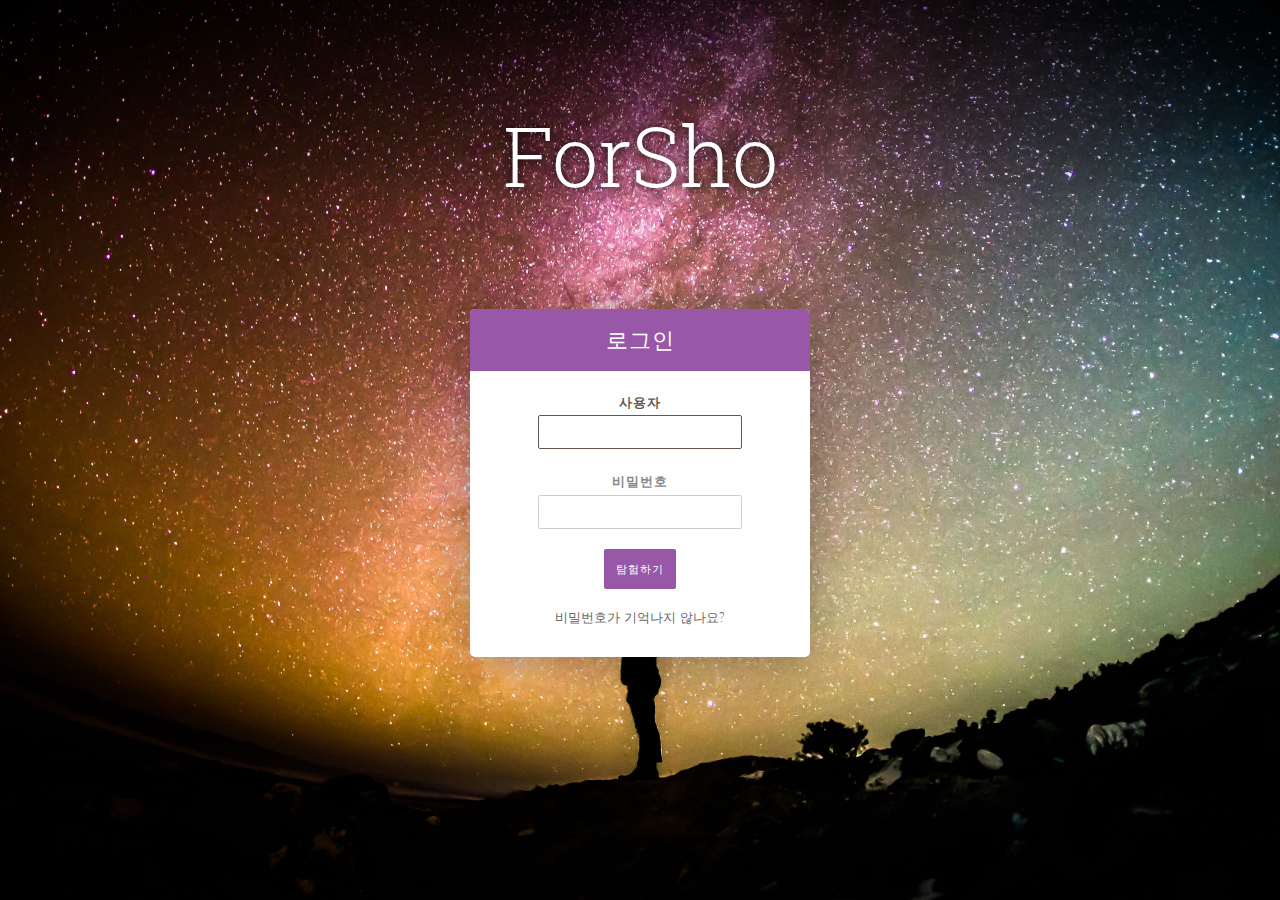
<file: index.html>
﻿<!DOCTYPE html>
<html lang="utf-8">

<head>
	<meta charset="utf-8">
	<title>ForSho</title>

	<!-- Google Fonts -->
	<link href='https://fonts.googleapis.com/css?family=Roboto+Slab:400,100,300,700|Lato:400,100,300,700,900' rel='stylesheet' type='text/css'>

	<link rel="stylesheet" href="./css/animate.css">
	<link rel="stylesheet" href="./css/style_login.css">

	<script src="https://ajax.googleapis.com/ajax/libs/jquery/2.1.4/jquery.min.js"></script>
</head>

<body>
	<div class="container">
		<div class="top">
			<h1 id="title" class="hidden"><span id="logo">ForSho</span></h1>
		</div>
		<div class="login-box animated fadeInUp">
			<div class="box-header">
				<h2>로그인</h2>
			</div>
			<label for="username">사용자</label>
			<br/>
			<input type="text" id="username">
			<br/>
			<label for="password">비밀번호</label>
			<br/>
			<input type="password" id="password">
			<br/>
			<button type="submit" onclick = "location.href='main.html'">탐험하기</button>
			<br/>
			<a href="./find.html"><p class="small">비밀번호가 기억나지 않나요?</p> </a>
		</div>
	</div>
</body>

<script>
	$(document).ready(function () {
    	$('#logo').addClass('animated fadeInDown');
    	$("input:text:visible:first").focus();
	});
	$('#username').focus(function() {
		$('label[for="username"]').addClass('selected');
	});
	$('#username').blur(function() {
		$('label[for="username"]').removeClass('selected');
	});
	$('#password').focus(function() {
		$('label[for="password"]').addClass('selected');
	});
	$('#password').blur(function() {
		$('label[for="password"]').removeClass('selected');
	});
</script>

</html>
</file>
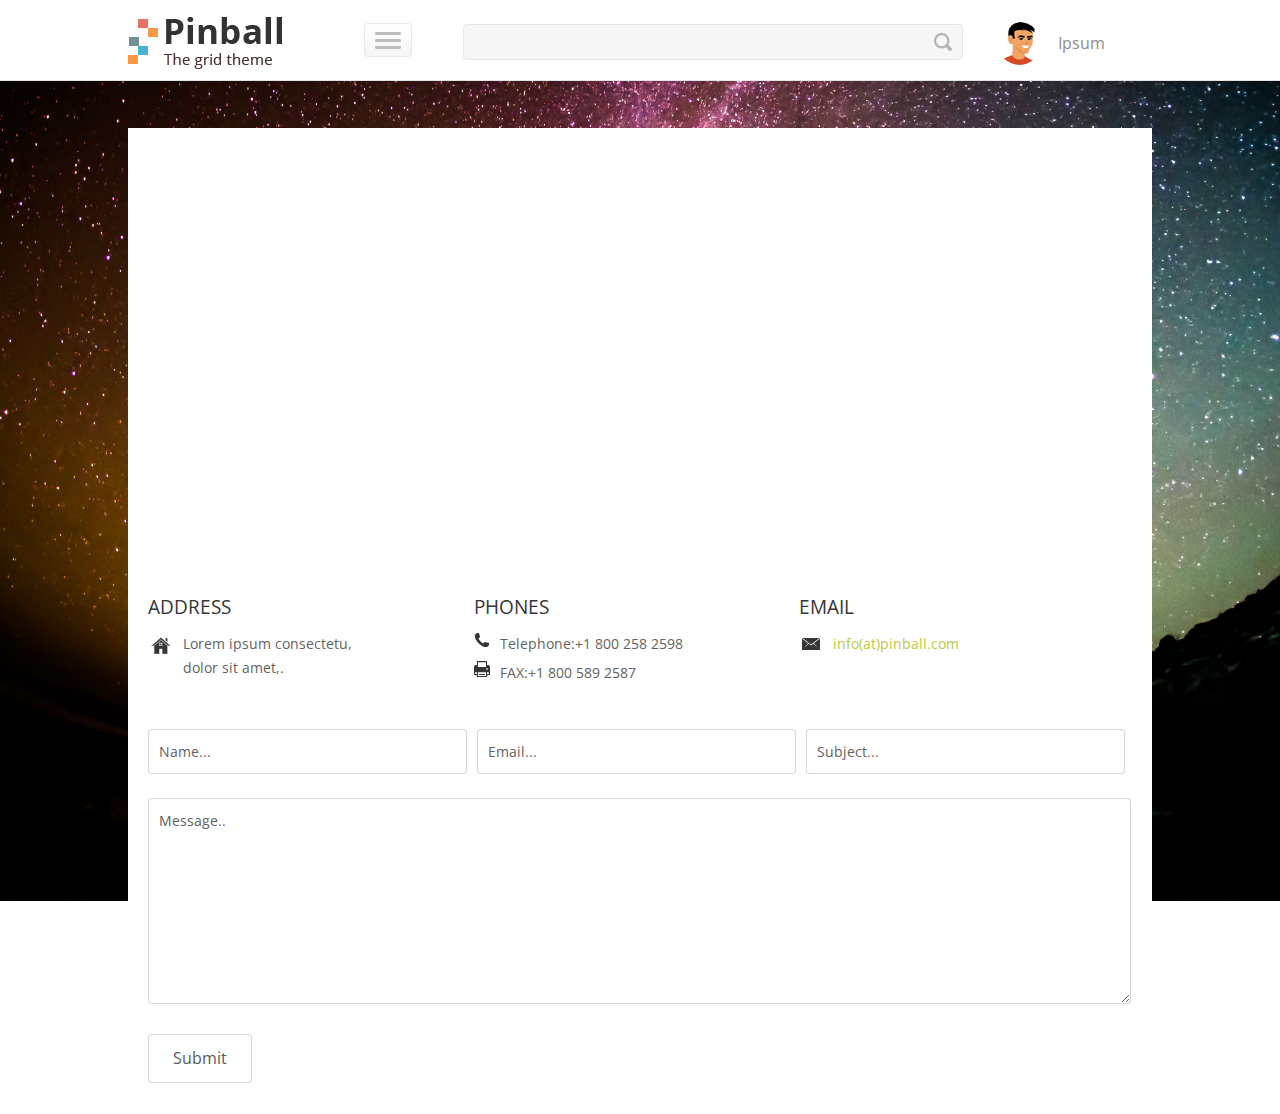
<file: contact.html>
<!--
Author: W3layouts
Author URL: http://w3layouts.com
License: Creative Commons Attribution 3.0 Unported
License URL: http://creativecommons.org/licenses/by/3.0/
-->
<!DOCTYPE HTML>
<html>

<head>
	<title>Pinball Website Template | Contact :: w3layouts</title>
	<link href="css/style.css" rel='stylesheet' type='text/css' />
	<meta name="viewport" content="width=device-width, initial-scale=1">
	<link rel="shortcut icon" type="image/x-icon" href="images/fav-icon.png" />
	<script type="application/x-javascript"> addEventListener("load", function() { setTimeout(hideURLbar, 0); }, false); function hideURLbar(){ window.scrollTo(0,1); } </script>
	</script>
	<!--webfonts-->
	<link href='http://fonts.googleapis.com/css?family=Open+Sans:400,300,600,700,800' rel='stylesheet' type='text/css'>
	<!--//webfonts-->
	<!--start-click-drop-down-menu-->
	<script src="js/jquery.min.js"></script>
	<!--start-dropdown-->
	<script type="text/javascript">
		var $ = jQuery.noConflict();
		$(function () {
			$('#activator').click(function () {
				$('#box').animate({ 'top': '0px' }, 500);
			});
			$('#boxclose').click(function () {
				$('#box').animate({ 'top': '-700px' }, 500);
			});
		});
		$(document).ready(function () {
			//Hide (Collapse) the toggle containers on load
			$(".toggle_container").hide();
			//Switch the "Open" and "Close" state per click then slide up/down (depending on open/close state)
			$(".trigger").click(function () {
				$(this).toggleClass("active").next().slideToggle("slow");
				return false; //Prevent the browser jump to the link anchor
			});

		});
	</script>
	<!--//End-dropdown-->
</head>

<body>
	<!--start-wrap-->
	<!--start-header-->
	<div class="header">
		<div class="wrap">
			<div class="logo">
				<a href="index.html">
					<img src="images/logo.png" title="pinbal" />
				</a>
			</div>
			<div class="nav-icon">
				<a href="#" class="right_bt" id="activator">
					<span> </span>
				</a>
			</div>
			<div class="box" id="box">
				<div class="box_content">
					<div class="box_content_center">
						<div class="form_content">
							<div class="menu_box_list">
								<ul>
									<li>
										<a href="#">
											<span>home</span>
										</a>
									</li>
									<li>
										<a href="#">
											<span>About</span>
										</a>
									</li>
									<li>
										<a href="#">
											<span>Works</span>
										</a>
									</li>
									<li>
										<a href="#">
											<span>Clients</span>
										</a>
									</li>
									<li>
										<a href="#">
											<span>Blog</span>
										</a>
									</li>
									<li>
										<a href="contact.html">
											<span>Contact</span>
										</a>
									</li>
									<div class="clear"> </div>
								</ul>
							</div>
							<a class="boxclose" id="boxclose">
								<span> </span>
							</a>
						</div>
					</div>
				</div>
			</div>
			<div class="top-searchbar">
				<form>
					<input type="text" />
					<input type="submit" value="" />
				</form>
			</div>
			<div class="userinfo">
				<div class="user">
					<ul>
						<li>
							<a href="#">
								<img src="images/user-pic.png" title="user-name" />
								<span>Ipsum</span>
							</a>
						</li>
					</ul>
				</div>
			</div>
			<div class="clear"> </div>
		</div>
	</div>
	<!---//End-header-->
	<!---start-content-->
	<div class="content">
		<div class="wrap">
			<div class="contact-info">
				<div class="map">
					<iframe width="100%" height="400" frameborder="0" scrolling="no" marginheight="0" marginwidth="0" src="https://maps.google.co.in/maps?f=q&amp;source=s_q&amp;hl=en&amp;geocode=&amp;q=Lighthouse+Point,+FL,+United+States&amp;aq=4&amp;oq=light&amp;sll=26.275636,-80.087265&amp;sspn=0.04941,0.104628&amp;ie=UTF8&amp;hq=&amp;hnear=Lighthouse+Point,+Broward,+Florida,+United+States&amp;t=m&amp;z=14&amp;ll=26.275636,-80.087265&amp;output=embed"></iframe>
					<br>
					<small>
						<a href="https://maps.google.co.in/maps?f=q&amp;source=embed&amp;hl=en&amp;geocode=&amp;q=Lighthouse+Point,+FL,+United+States&amp;aq=4&amp;oq=light&amp;sll=26.275636,-80.087265&amp;sspn=0.04941,0.104628&amp;ie=UTF8&amp;hq=&amp;hnear=Lighthouse+Point,+Broward,+Florida,+United+States&amp;t=m&amp;z=14&amp;ll=26.275636,-80.087265"
						 style="color:#666;text-align:left;font-size:12px"></a>
					</small>
				</div>
				<div class="contact-grids">
					<div class="col_1_of_bottom span_1_of_first1">
						<h5>Address</h5>
						<ul class="list3">
							<li>
								<img src="images/home.png" alt="">
								<div class="extra-wrap">
									<p>Lorem ipsum consectetu,
										<br>dolor sit amet,.</p>
								</div>
							</li>
						</ul>
					</div>
					<div class="col_1_of_bottom span_1_of_first1">
						<h5>Phones</h5>
						<ul class="list3">
							<li>
								<img src="images/phone.png" alt="">
								<div class="extra-wrap">
									<p>
										<span>Telephone:</span>+1 800 258 2598</p>
								</div>
								<img src="images/fax.png" alt="">
								<div class="extra-wrap">
									<p>
										<span>FAX:</span>+1 800 589 2587</p>
								</div>
							</li>
						</ul>
					</div>
					<div class="col_1_of_bottom span_1_of_first1">
						<h5>Email</h5>
						<ul class="list3">
							<li>
								<img src="images/email.png" alt="">
								<div class="extra-wrap">
									<p>
										<span class="mail">
											<a href="mailto:yoursite.com">info(at)pinball.com</a>
										</span>
									</p>
								</div>
							</li>
						</ul>
					</div>
					<div class="clear"></div>
				</div>
				<form method="post" action="contact-post.html">
					<div class="contact-form">
						<div class="contact-to">
							<input type="text" class="text" value="Name..." onfocus="this.value = '';" onblur="if (this.value == '') {this.value = 'Name...';}">
							<input type="text" class="text" value="Email..." onfocus="this.value = '';" onblur="if (this.value == '') {this.value = 'Email...';}">
							<input type="text" class="text" value="Subject..." onfocus="this.value = '';" onblur="if (this.value == '') {this.value = 'Subject...';}">
						</div>
						<div class="text2">
							<textarea value="Message:" onfocus="this.value = '';" onblur="if (this.value == '') {this.value = 'Message';}">Message..</textarea>
						</div>
						<span>
							<input type="submit" class="" value="Submit">
						</span>
						<div class="clear"></div>
					</div>
				</form>
			</div>
		</div>
	</div>
	<!---//End-wrap-->
</body>

</html>
</file>
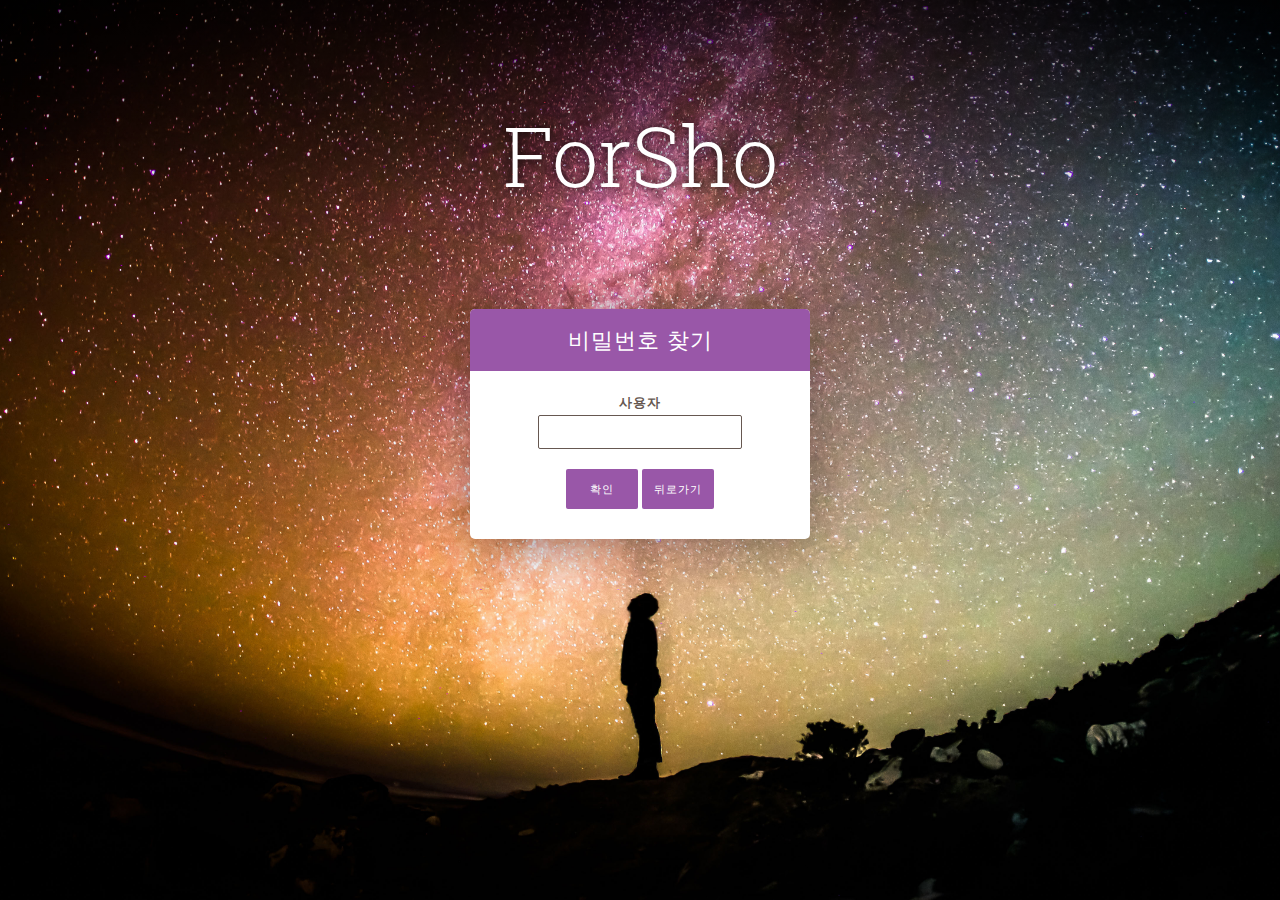
<file: find.html>
<!DOCTYPE html>
<html lang="utf-8">

<head>
	<meta charset="utf-8">
	<title>ForSho</title>

	<!-- Google Fonts -->
	<link href='https://fonts.googleapis.com/css?family=Roboto+Slab:400,100,300,700|Lato:400,100,300,700,900' rel='stylesheet' type='text/css'>

	<link rel="stylesheet" href="css/animate.css">
	<!-- Custom Stylesheet -->
	<link rel="stylesheet" href="css/style_login.css">

	<script src="https://ajax.googleapis.com/ajax/libs/jquery/2.1.4/jquery.min.js"></script>
</head>

<body>
	<div class="container">
		<div class="top">
			<h1 id="title" class="hidden"><span id="logo">ForSho</span></h1>
		</div>
		<div class="login-box animated fadeInUp">
			<div class="box-header">
				<h2>비밀번호 찾기</h2>
			</div>
			<label for="username">사용자</label>
			<br/>
			<input type="text" id="username">
			<br/>
            <button type="submit" onclick = "location.href='#'">확인</button>
            <button type="submit" onclick = "location.href='./index.html'">뒤로가기</button>
			<br/>
		</div>
	</div>
</body>

<script>
	$(document).ready(function () {
    	$('#logo').addClass('animated fadeInDown');
    	$("input:text:visible:first").focus();
	});
	$('#username').focus(function() {
		$('label[for="username"]').addClass('selected');
	});
	$('#username').blur(function() {
		$('label[for="username"]').removeClass('selected');
	});
</script>

</html>
</file>
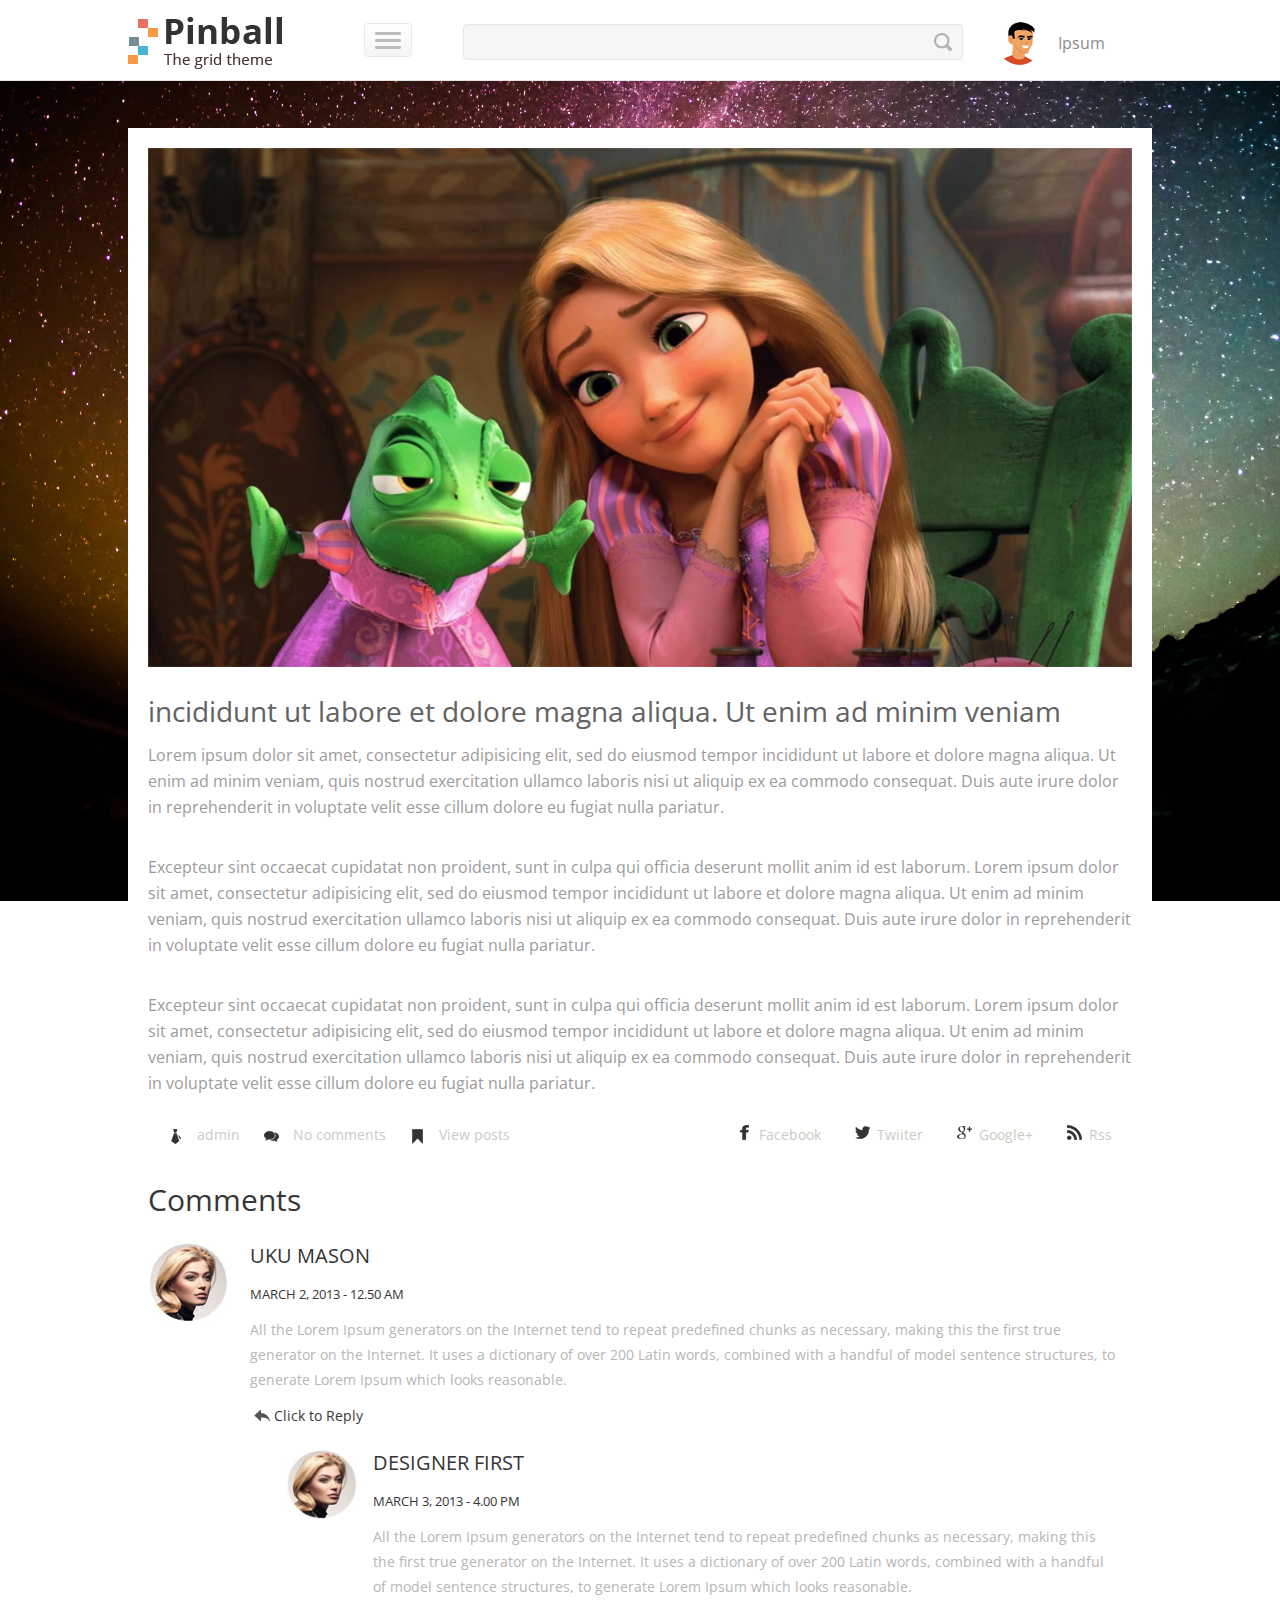
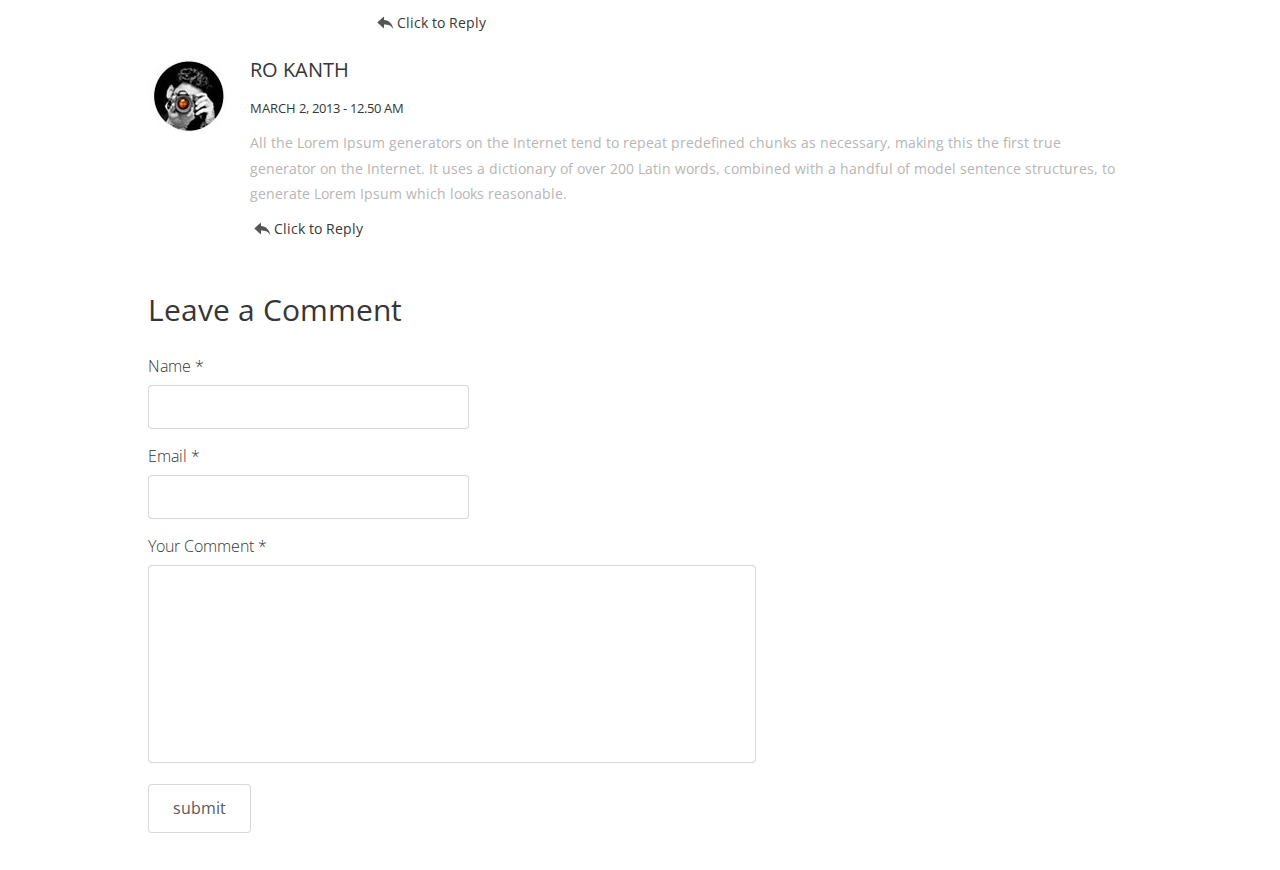
<file: single-page.html>
<!--
Author: W3layouts
Author URL: http://w3layouts.com
License: Creative Commons Attribution 3.0 Unported
License URL: http://creativecommons.org/licenses/by/3.0/
-->
<!DOCTYPE HTML>
<html>

<head>
	<title>Pinball Website Template | single-page :: w3layouts</title>
	<link href="css/style.css" rel='stylesheet' type='text/css' />
	<meta name="viewport" content="width=device-width, initial-scale=1">
	<link rel="shortcut icon" type="image/x-icon" href="images/fav-icon.png" />
	<script type="application/x-javascript"> addEventListener("load", function() { setTimeout(hideURLbar, 0); }, false); function hideURLbar(){ window.scrollTo(0,1); } </script>
	</script>
	<!--webfonts-->
	<link href='http://fonts.googleapis.com/css?family=Open+Sans:400,300,600,700,800' rel='stylesheet' type='text/css'>
	<!--//webfonts-->
	<!---start-click-drop-down-menu-->
	<script src="js/jquery.min.js"></script>
	<!--start-dropdown-->
	<script type="text/javascript">
		var $ = jQuery.noConflict();
		$(function () {
			$('#activator').click(function () {
				$('#box').animate({ 'top': '0px' }, 500);
			});
			$('#boxclose').click(function () {
				$('#box').animate({ 'top': '-700px' }, 500);
			});
		});
		$(document).ready(function () {
			//Hide (Collapse) the toggle containers on load
			$(".toggle_container").hide();
			//Switch the "Open" and "Close" state per click then slide up/down (depending on open/close state)
			$(".trigger").click(function () {
				$(this).toggleClass("active").next().slideToggle("slow");
				return false; //Prevent the browser jump to the link anchor
			});

		});
	</script>
	<!--//End-dropdown-->
</head>

<body>
	<!--start-wrap-->
	<!--start-header-->
	<div class="header">
		<div class="wrap">
			<div class="logo">
				<a href="index.html">
					<img src="images/logo.png" title="pinbal" />
				</a>
			</div>
			<div class="nav-icon">
				<a href="#" class="right_bt" id="activator">
					<span> </span>
				</a>
			</div>
			<div class="box" id="box">
				<div class="box_content">
					<div class="box_content_center">
						<div class="form_content">
							<div class="menu_box_list">
								<ul>
									<li>
										<a href="#">
											<span>home</span>
										</a>
									</li>
									<li>
										<a href="#">
											<span>About</span>
										</a>
									</li>
									<li>
										<a href="#">
											<span>Works</span>
										</a>
									</li>
									<li>
										<a href="#">
											<span>Clients</span>
										</a>
									</li>
									<li>
										<a href="#">
											<span>Blog</span>
										</a>
									</li>
									<li>
										<a href="contact.html">
											<span>Contact</span>
										</a>
									</li>
									<div class="clear"> </div>
								</ul>
							</div>
							<a class="boxclose" id="boxclose">
								<span> </span>
							</a>
						</div>
					</div>
				</div>
			</div>
			<div class="top-searchbar">
				<form>
					<input type="text" />
					<input type="submit" value="" />
				</form>
			</div>
			<div class="userinfo">
				<div class="user">
					<ul>
						<li>
							<a href="#">
								<img src="images/user-pic.png" title="user-name" />
								<span>Ipsum</span>
							</a>
						</li>
					</ul>
				</div>
			</div>
			<div class="clear"> </div>
		</div>
	</div>
	<!--//End-header-->
	<!--start-content-->
	<div class="content">
		<div class="wrap">
			<div class="single-page">
				<div class="single-page-artical">
					<div class="artical-content">
						<img src="images/single-post-pic.jpg" title="banner1">
						<h3>
							<a href="#">incididunt ut labore et dolore magna aliqua. Ut enim ad minim veniam</a>
						</h3>
						<p>Lorem ipsum dolor sit amet, consectetur adipisicing elit, sed do eiusmod tempor incididunt ut labore et dolore magna
							aliqua. Ut enim ad minim veniam, quis nostrud exercitation ullamco laboris nisi ut aliquip ex ea commodo consequat.
							Duis aute irure dolor in reprehenderit in voluptate velit esse cillum dolore eu fugiat nulla pariatur.</p>
						<p class="para1">Excepteur sint occaecat cupidatat non proident, sunt in culpa qui officia deserunt mollit anim id est laborum. Lorem
							ipsum dolor sit amet, consectetur adipisicing elit, sed do eiusmod tempor incididunt ut labore et dolore magna aliqua.
							Ut enim ad minim veniam, quis nostrud exercitation ullamco laboris nisi ut aliquip ex ea commodo consequat. Duis aute
							irure dolor in reprehenderit in voluptate velit esse cillum dolore eu fugiat nulla pariatur. </p>
						<p class="para2">Excepteur sint occaecat cupidatat non proident, sunt in culpa qui officia deserunt mollit anim id est laborum. Lorem
							ipsum dolor sit amet, consectetur adipisicing elit, sed do eiusmod tempor incididunt ut labore et dolore magna aliqua.
							Ut enim ad minim veniam, quis nostrud exercitation ullamco laboris nisi ut aliquip ex ea commodo consequat. Duis aute
							irure dolor in reprehenderit in voluptate velit esse cillum dolore eu fugiat nulla pariatur.</p>
					</div>
					<div class="artical-links">
						<ul>
							<li>
								<a href="#">
									<img src="images/blog-icon2.png" title="Admin">
									<span>admin</span>
								</a>
							</li>
							<li>
								<a href="#">
									<img src="images/blog-icon3.png" title="Comments">
									<span>No comments</span>
								</a>
							</li>
							<li>
								<a href="#">
									<img src="images/blog-icon4.png" title="Lables">
									<span>View posts</span>
								</a>
							</li>
						</ul>
					</div>
					<div class="share-artical">
						<ul>
							<li>
								<a href="#">
									<img src="images/facebooks.png" title="facebook">Facebook</a>
							</li>
							<li>
								<a href="#">
									<img src="images/twiter.png" title="Twitter">Twiiter</a>
							</li>
							<li>
								<a href="#">
									<img src="images/google+.png" title="google+">Google+</a>
							</li>
							<li>
								<a href="#">
									<img src="images/rss.png" title="rss">Rss</a>
							</li>
						</ul>
					</div>
					<div class="clear"> </div>
				</div>
				<!--start-comments-section-->
				<div class="comment-section">
					<div class="grids_of_2">
						<h2>Comments</h2>
						<div class="grid1_of_2">
							<div class="grid_img">
								<a href="">
									<img src="images/pic10.jpg" alt="">
								</a>
							</div>
							<div class="grid_text">
								<h4 class="style1 list">
									<a href="#">Uku Mason</a>
								</h4>
								<h3 class="style">march 2, 2013 - 12.50 AM</h3>
								<p class="para top"> All the Lorem Ipsum generators on the Internet tend to repeat predefined chunks as necessary, making this the first
									true generator on the Internet. It uses a dictionary of over 200 Latin words, combined with a handful of model sentence
									structures, to generate Lorem Ipsum which looks reasonable.</p>
								<a href="" class="btn1">Click to Reply</a>
							</div>
							<div class="clear"></div>
						</div>
						<div class="grid1_of_2 left">
							<div class="grid_img">
								<a href="">
									<img src="images/pic10.jpg" alt="">
								</a>
							</div>
							<div class="grid_text">
								<h4 class="style1 list">
									<a href="#">Designer First</a>
								</h4>
								<h3 class="style">march 3, 2013 - 4.00 PM</h3>
								<p class="para top"> All the Lorem Ipsum generators on the Internet tend to repeat predefined chunks as necessary, making this the first
									true generator on the Internet. It uses a dictionary of over 200 Latin words, combined with a handful of model sentence
									structures, to generate Lorem Ipsum which looks reasonable.</p>
								<a href="" class="btn1">Click to Reply</a>
							</div>
							<div class="clear"></div>
						</div>
						<div class="grid1_of_2">
							<div class="grid_img">
								<a href="">
									<img src="images/pic12.jpg" alt="">
								</a>
							</div>
							<div class="grid_text">
								<h4 class="style1 list">
									<a href="#">Ro Kanth</a>
								</h4>
								<h3 class="style">march 2, 2013 - 12.50 AM</h3>
								<p class="para top"> All the Lorem Ipsum generators on the Internet tend to repeat predefined chunks as necessary, making this the first
									true generator on the Internet. It uses a dictionary of over 200 Latin words, combined with a handful of model sentence
									structures, to generate Lorem Ipsum which looks reasonable.</p>
								<a href="" class="btn1">Click to Reply</a>
							</div>
							<div class="clear"></div>
						</div>
						<div class="artical-commentbox">
							<h2>Leave a Comment</h2>
							<div class="table-form">
								<form action="#" method="post" name="post_comment">
									<div>
										<label>Name
											<span>*</span>
										</label>
										<input type="text" value=" ">
									</div>
									<div>
										<label>Email
											<span>*</span>
										</label>
										<input type="text" value=" ">
									</div>
									<div>
										<label>Your Comment
											<span>*</span>
										</label>
										<textarea> </textarea>
									</div>
								</form>
								<input type="submit" value="submit">

							</div>
							<div class="clear"> </div>
						</div>
					</div>
				</div>
				<!--//End-comments-section-->
			</div>
		</div>
	</div>

	<!--//End-wrap-->
</body>

</html>
</file>
<file: css/style_login.css>
body {
	background: url("../images/explore-universe.jpg") no-repeat center center fixed;
	background-size: cover;
	font-size: 16px;
	font-family: 'Lato', sans-serif;
	font-weight: 300;
	margin: 0;
	color: #666;
}

/* Typography */
h1#title {
	font-family: 'Roboto Slab', serif;
	font-weight: 300;
	font-size: 5.2em;
	color: white;
	text-shadow: 0 0 10px rgba(0,0,0,0.8);
	margin: 0 auto;
	padding-top: 100px;
	max-width: 300px;
	text-align: center;
	position: relative;
	top: 0px;
}

h1#title span span {
	font-weight: 400;
}

h2 {
	text-transform: uppercase;
	color: white;
	font-weight: 400;
	letter-spacing: 1px;
	font-size: 1.4em;
	line-height: 2.8em;
}

a {
	text-decoration: none;
	color: #666;
}

a:hover {
	color: #aeaeae;
}

p.small {
	font-size: 0.8em;
	margin: 20px 0 0;
}


/* Layout */
.container {
	margin: 0;
}

.top {
	margin: 0;
	padding: 0;
	width: 100%;
	background: -moz-linear-gradient(top,  rgba(0,0,0,0.6) 0%, rgba(0,0,0,0) 100%); /* FF3.6-15 */
	background: -webkit-linear-gradient(top,  rgba(0,0,0,0.6) 0%,rgba(0,0,0,0) 100%); /* Chrome10-25,Safari5.1-6 */
	background: linear-gradient(to bottom,  rgba(0,0,0,0.6) 0%,rgba(0,0,0,0) 100%); /* W3C, IE10+, FF16+, Chrome26+, Opera12+, Safari7+ */
	filter: progid:DXImageTransform.Microsoft.gradient( startColorstr='#99000000', endColorstr='#00000000',GradientType=0 ); /* IE6-9 */
}

.login-box {
	background-color: white;
	max-width: 340px;
	margin: 0 auto;
	position: relative;
	top: 80px;
	padding-bottom: 30px;
	border-radius: 5px;
	box-shadow: 0 5px 50px rgba(0,0,0,0.4);
	text-align: center;
}

.login-box .box-header {
	background-color: #9957a8;
	margin-top: 0;
	border-radius: 5px 5px 0 0;
}

.login-box label {
	font-weight: 700;
	font-size: .8em;
	color: #888;
	letter-spacing: 1px;
	text-transform: uppercase;
	line-height: 2em;
}

.login-box input {
	margin-bottom: 20px;
	padding: 8px;
	border: 1px solid #ccc;
	border-radius: 2px;
	font-size: .9em;
	color: #888;
}

.login-box input:focus {
	outline: none;
	border-color: #665851;
	transition: 0.5s;
	color: #665851;
}

.login-box button {
	margin-top: 0px;
	border: 0;
	border-radius: 2px;
	color: white;
	padding: 10px;
	text-transform: uppercase;
	font-weight: 400;
	font-size: 0.7em;
	letter-spacing: 1px;
	background-color: #9957a8;
	height:40px; 
	width:72px;
	cursor:pointer;
	outline: none;
}

.login-box button:hover {
	opacity: 0.7;
	transition: 0.5s;
}

.login-box button:hover {
	opacity: 0.7;
	transition: 0.5s;
}

.selected {
	color: #665851!important;
	transition: 0.5s;
}

/* Animation Delay */
#logo {
  -webkit-animation-duration: 1s;
  -webkit-animation-delay: 1s;
}

.login-box {
  -webkit-animation-duration: 1s;
  -webkit-animation-delay: 1s;
}
</file>
<file: css/style.css>
/* reset */
html,body,div,span,applet,object,iframe,h1,h2,h3,h4,h5,h6,p,blockquote,pre,a,abbr,acronym,address,big,cite,code,del,dfn,em,img,ins,kbd,q,s,samp,small,strike,strong,sub,sup,tt,var,b,u,i,dl,dt,dd,ol,nav ul,nav li,fieldset,form,label,legend,table,caption,tbody,tfoot,thead,tr,th,td,article,aside,canvas,details,embed,figure,figcaption,footer,header,hgroup,menu,nav,output,ruby,section,summary,time,mark,audio,video{margin:0;padding:0;border:0;font-size:100%;font:inherit;vertical-align:baseline;}
article, aside, details, figcaption, figure,footer, header, hgroup, menu, nav, section {display: block;}
ol,ul{list-style:none;margin:0px;padding:0px;}
blockquote,q{quotes:none;}
blockquote:before,blockquote:after,q:before,q:after{content:'';content:none;}
table{border-collapse:collapse;border-spacing:0;}
/* start editing from here */
a{text-decoration:none;}
.txt-rt{text-align:right;}/* text align right */
.txt-lt{text-align:left;}/* text align left */
.txt-center{text-align:center;}/* text align center */
.float-rt{float:right;}/* float right */
.float-lt{float:left;}/* float left */
.clear{clear:both;}/* clear float */
.pos-relative{position:relative;}/* Position Relative */
.pos-absolute{position:absolute;}/* Position Absolute */
.vertical-base{	vertical-align:baseline;}/* vertical align baseline */
.vertical-top{	vertical-align:top;}/* vertical align top */
nav.vertical ul li{	display:block;}/* vertical menu */
nav.horizontal ul li{	display: inline-block;}/* horizontal menu */
img{max-width:100%;}
/*end reset*/
body{
	font-family: 'Open Sans', sans-serif;
	background: url("../images/explore-universe.jpg") no-repeat fixed center top;
	background-size: cover;
}
/*---start-wrap----*/
.wrap{
	width:80%;
	margin:0 auto;
}
/*---start-header----*/
.header{
	background:#ffffff;
	padding: 1.0em 0 0.4em;
	border-bottom: 1px solid rgba(214, 213, 212, 0.64);
	position: fixed;
	width: 100%;
	top: 0;
	z-index: 999;
}
.logo{
	float:left;
}
.logo img{
	display:inline-block;
}
.nav-icon{
	float: left;
	margin: 0.6% 2% 0 8%;
	width: 4.55%;
}
.nav-icon a span{
	width:48px;
	height:34px;
	display:block;
	background:url(../images/nav-icon.png) no-repeat 0px 0px;
}
.top-searchbar {
	float: left;
	width: 46%;
	position: relative;
	margin-left: 2em;
}
.top-searchbar input[type="text"]{
	margin-top: 0.55em;
	width: 100%;
	padding: 0.58em 1em;
	border: 1px solid #E7E7E7;
	transition: border-color 0.3s all;
	-webkit-transition: border-color 0.3s all;
	-moz-transition: border-color 0.3s all;
	-o-transition: border-color 0.3s all;
	outline: none;
	border-radius: 0.3em;
	-webkit-border-radius: 0.3em;
	-moz-border-radius: 0.3em;
	-o-border-radius: 0.3em;
	-webkit-appearance: none;
	font-family: 'Open Sans', sans-serif;
	color:#777;
	position:relative;
}
.top-searchbar input[type="text"]{
	background:#F7F6F6;
}
.top-searchbar input[type="text"]:hover{
	border:1px solid #DDDDDD;
}
.top-searchbar input[type="submit"]{
	position: absolute;
	background: url(../images/search-icon.png) no-repeat 0px 0px;
	height: 26px;
	width: 26px;
	display: inline-block;
	border: none;
	top: 12px;
	right: -22px;
	outline:none;
	cursor:pointer;
}
.box{
	position:absolute;
	top:-100px;
	width:100%;
	color:#7F7F7F;
	margin:auto;
	padding:0px;
	z-index:999999;
	text-align:center;
	left:0px;
 }
.box_content_center{
	background: rgba(240, 239, 238, 0.74);
}
a.boxclose{
	cursor: pointer;
	text-align: center;
	display: block;
	position: absolute;
	top: 1.9em;
	right: 15em;
 }
 #activator {
}
.menu_box_list{
	display:inline-block;
	padding: 2.1em 0;
}
.menu_box_list ul li {
	display: inline-block;
}
.menu_box_list li a{
	display: block;
	color: #363636;
	font-size: 0.875em;
	margin: 0.44em 2em;
	font-weight: 900;
	text-transform: uppercase;
	text-align: left;
	-webkit-transition: all 0.5s ease-in-out;
	-moz-transition: all 0.5s ease-in-out;
	-o-transition: all 0.5s ease-in-out;
	transition: all 0.5s ease-in-out;
}
.menu_box_list li a:hover{
	color:#B9CB41;
}
.menu_box_list li a > i > img{
	vertical-align:middle;
	padding-right:10px;
}
.boxclose span{
	width:35px;
	height:35px;
	display:inline-block;
	background:url(../images/close2.png) no-repeat 0px 0px;
}
.boxclose span:hover{
	background:url(../images/close2h.png) no-repeat 0px 0px;
}
/*--userinfo--*/
.userinfo{
	float: right;
	width: 15%;
	margin-top: 0.3em;
}
.user ul li{
	display:inline-block;
}
.user ul li a span{
	vertical-align: middle;
	margin-left: 0.8em;
	font-size: 1em;
}
.user ul li a{
	color:#8C8C8C;
	transition:0.5s all;
	-webkit-transition:0.5s all;
	-moz-transition:0.5s all;
	-o-transition:0.5s all;
}
.user ul li a:hover{
	color:#B9CB41;
}
.user ul li a img{
	border-radius:30em;
	-webkit-border-radius:30em;
	-moz-border-radius:30em;
	-o-border-radius:30em;
	vertical-align:middle;
	
}
/*--//userinfo--*/
/*----start-post-grids----*/
.post-share span{
	background:url(../images/facebook.png) no-repeat 0px 0px;
	height:26px;
	width:26px;
	display:inline-block;
	border-radius:30em;
	-webkit-border-radius:30em;
	-moz-border-radius:30em;
	-o-border-radius:30em;
}
.post-share span:hover{
	background:url(../images/facebookh.png) no-repeat 0px 0px;
}
.rateit span{
	height:18px;
	width:76px;
	background:url(../images/start-rate.png) no-repeat 0px 0px; 
	display:inline-block;
}
.rateit span:hover{
	background:url(../images/start-rateh.png) no-repeat 0px 0px; 
}
.post-basic-info{
	padding: 7% 7% 5% 7%;
}
.post-basic-info h3 a{
	color: #717171;
	font-size: 1.2em;
	margin-bottom: 0.2em;
	display: block;
	transition:0.5s all;
	-webkit-transition:0.5s all;
	-moz-transition:0.5s all;
	-o-transition:0.5s all;
}
.post-basic-info h3 a:hover{
	color:#B9CB41;
}
.post-basic-info span a{
	color:#ACAAAA;
	font-size:0.9em;
}
.post-basic-info span a label{
	height:12px;
	width:12px;
	display:inline-block;
	background:url(../images/map-pin.png) no-repeat 0px 0px;
	margin-right: 0.4em;
	transition:0.5s all;
	-webkit-transition:0.5s all;
	-moz-transition:0.5s all;
	-o-transition:0.5s all;
}
.post-basic-info span a:hover{
	color:#B9CB41;
}
.post-basic-info p{
	font-size: 0.875em;
	color: #B7B5B5;
	margin: 0.6em 0;
	line-height: 1.5em;
}
/*--post-info-rate-share--*/
.post-info-rate-share{
	border-top: 1px solid rgba(183, 181, 181, 0.36);
	padding: 4% 0 2%;
}
.rateit{
	float:left;
	margin: 0.18em 0 0 1em;
}
.post-share{
	float:right;
	margin-right:1.5em;
}
/*--footer--*/
.footer{
	position:fixed;
	bottom:10px;
	right:15px;
}
.footer p{
	color:#8C8C8C;
	font-size:0.9em;
}
.footer p a{
	color:#B9CB41;
	transition:0.5s all;
	-webkit-transition:0.5s all;
	-moz-transition:0.5s all;
	-o-transition:0.5s all;
}
.footer p a:hover{
	color:#8C8C8C;
}
/*----start-single-page----*/
.artical-content h3 a{
	font: 400 28px/28px 'Open Sans', sans-serif;
	color: #626262;
	text-align: left;
	font-weight: 400;
	padding: 0.9em 0 0;
	display: block;
}
.artical-content p{
	font: normal 16px/26px 'Open Sans', sans-serif,Helvetica,sans-serif;
	color: #9b9b9b;
	padding: 17px 0px;
	font-weight: 400;
}
.artical-content img{
	width:100%;
}
/*----share-artical----*/
.share-artical ul li{
	display:inline-block;
	padding-right:10px;
}
.share-artical ul li img{
	vertical-align: text-top;
	padding-right:7px;
}
.share-artical ul li a{
	font: 400 14px/22px  'Open Sans', sans-serif;
	color: #cbcbc3;
	padding-left: 20px;
	font-weight: 400;
}
.share-artical ul li a:hover{
	color:#B9CB41;
}
/*---comment-box----*/
.single-page {
	margin-top: 8em;
	background: #fff;
	padding:2%;
}
/*----artical-links---*/
.artical-links{
	padding: 10px 0px;
	float: left;
}
.share-artical {
	float: right;
	padding: 10px;
}
.artical-links ul li{
	display:inline-block;
}
.artical-links ul li img{
	vertical-align:middle;
	padding-right:10px;
}
.artical-links ul li a{
	font: 400 14px/22px  'Open Sans', sans-serif;
	color: #cbcbc3;
	padding-left: 20px;
	font-weight: 400;
}
.artical-links ul li a:hover{
	color:#B9CB41;
}
/*----start-comment-section---*/
h4.style1 a {
	font: 400 20px/28px 'Open Sans', sans-serif;
	color: #363636;
	text-transform: uppercase;
	padding: 1em 0;
	-webkit-transition: all 0.3s ease-out;
	-moz-transition: all 0.3s ease-out;
	-ms-transition: all 0.3s ease-out;
	-o-transition: all 0.3s ease-out;
	transition: all 0.3s ease-out;
}
h3.style {
	font: 400 13px/28px 'Open Sans', sans-serif;
	color: #363636;
	text-align: left;
	text-transform: uppercase;
	padding: 0.8em 0 0;
}
p.para {
	font-size:0.875em;
	color: #B7B5B5;
	margin: 0.6em 0;
	line-height: 1.8em;
	font-weight: 400;
}
.grids_of_2 h2 {
	font:400 30px/28px 'Open Sans', sans-serif;
	color: #363636;
	text-align: left;
	padding: 1em 0 0.5em;
}
.grid1_of_2{
	margin-top: 0.8em;
}
.grid_img{
	float: left;
	width: 8.33333%;
	margin-right: 2%;
}
.grid_text{
	float: left;
	width:88.33333%
}
.grid_text h3{
	text-align:left;
}
.btn1{
	display: inline-block;
	text-align: left;
	font-size: 0.875em;
	color:#363636;
	line-height: 1.8em;
	padding: 2px 0;
	font-family: 'Open Sans', sans-serif;
	transition:0.5s all;
	-webkit-transition:0.5s all;
	-moz-transition:0.5s all;
	-o-transition:0.5s all;
	font-weight: 400;
}
.btn1:before{
	content:url('../images/reply.png');
	float:left;
}
.btn1:hover{
	zoom: 1;
	color:#B9CB41;
}
.grid1_of_2.left{
	margin-left: 14%;
}
/*---comment-box----*/
.artical-commentbox {
	margin: 1em 0;
}
.table-form{
	margin: 0em auto;
}
.table-form form input[type="text"]{
	font-family: 'Open Sans', sans-serif;
	border: 1px solid rgba(192, 192, 192, 0.61);
	outline: none;
	padding: 12px;
	color: #333333;
	overflow: hidden;
	width: 30%;
	display: block;
	border-radius: 4px;
	-webkit-border-radius: 4px;
	-moz-border-radius: 4px;
	-o-border-radius: 4px;
	transition: border-color 0.3s;
	-o-transition: border-color 0.3s;
	-ms-transition: border-color 0.3s;
	-moz-transition: border-color 0.3s;
	-webkit-transition: border-color 0.3s;
	-webkit-appearance: none;
	box-shadow: 0px 0px 1px rgba(0, 0, 0, 0.05);
	-webkit-box-shadow: 0px 0px 1px rgba(0, 0, 0, 0.05);
	-moz-box-shadow: 0px 0px 1px rgba(0, 0, 0, 0.05);
	-o-box-shadow: 0px 0px 1px rgba(0, 0, 0, 0.05);
}
.table-form textarea{
	font-family: 'Open Sans', sans-serif;
	padding: 8px;
	outline:none;
	color: #333333;
	border: 1px solid rgba(192, 192, 192, 0.61);
	width:60%;
	height:180px;
	resize: none;
	border-radius: 4px;
	-webkit-border-radius: 4px;
	-moz-border-radius: 4px;
	-o-border-radius: 4px;
	transition: border-color 0.3s;
	-o-transition: border-color 0.3s;
	-ms-transition: border-color 0.3s;
	-moz-transition: border-color 0.3s;
	-webkit-transition: border-color 0.3s;
	-webkit-appearance: none;
	box-shadow: 0px 0px 1px rgba(0, 0, 0, 0.05);
	-webkit-box-shadow: 0px 0px 1px rgba(0, 0, 0, 0.05);
	-moz-box-shadow: 0px 0px 1px rgba(0, 0, 0, 0.05);
	-o-box-shadow: 0px 0px 1px rgba(0, 0, 0, 0.05);
}
.table-form form input[type="text"]:hover,.table-form textarea:hover{
	border: 1px solid #B9CB41;
}
.table-form input[type="submit"]{
	font-family: 'Open Sans', sans-serif;
	color: #5a5a5a;
	padding: 0.8em 1.5em;
	background: #fff;
	text-decoration: none;
	text-shadow: none;
	border: 1px solid rgba(192, 192, 192, 0.61);
	display: block;
	-webkit-transition: all 0.3s ease-out;
	-moz-transition: all 0.3s ease-out;
	-ms-transition: all 0.3s ease-out;
	-o-transition: all 0.3s ease-out;
	transition: all 0.3s ease-out;
	border-radius: 4px;
	-webkit-border-radius: 4px;
	-moz-border-radius: 4px;
	-o-border-radius: 4px;
	cursor:pointer;
	font-size: 1em;
	outline:none;
}
.table-form input[type="submit"]:hover{
	color:#B9CB41;
	border: 1px solid #B9CB41;
}
.table-form label{
	display: block;
	margin: 0.4em 0 0.5em;
	font-family: 'Open Sans', sans-serif;
	color:#363636;
	font-weight:100;
}
.table-form div{
	margin:0.5em 0;
}
.table-form div {
	margin: 1em 0;
}
/*----//End-comment-section---*/
/*  Contact Form  */
.contact-info {
	margin-top: 8em;
	padding: 2% 2% 3% 2%;
	background: #fff;
}
.contact form{
	font-family: 'Open Sans', sans-serif;
}
.map{
	margin-bottom:30px;
}
.list3 li>img {
	float: left;
	margin-right:10px;
}
.extra-wrap {
	overflow: hidden;
}
.extra-wrap p {
	color: #626262;
	line-height: 1.8em;
	font-size: 0.85em;
	margin-bottom: 5px;
	font-family: 'Open Sans', sans-serif;
}
span.mail a {
	color:#B9CB41;
}
span.mail a:hover{
	color:#626262;
}
.contact-to input[type="text"] {
	padding: 12px 10px;
	width: 30.66%;
	font-family: 'Open Sans', sans-serif;
	margin: 12px 0;
	border: 1px solid rgba(192, 192, 192, 0.61);
	color: #626262;
	background: #FFF;
	float: left;
	outline: none;
	font-size: 0.85em;
	transition: border-color 0.3s;
	-o-transition: border-color 0.3s;
	-ms-transition: border-color 0.3s;
	-moz-transition: border-color 0.3s;
	-webkit-transition: border-color 0.3s;
	box-shadow: 0px 0px 1px rgba(0, 0, 0, 0.05);
	-webkit-box-shadow: 0px 0px 1px rgba(0, 0, 0, 0.05);
	-moz-box-shadow: 0px 0px 1px rgba(0, 0, 0, 0.05);
	-o-box-shadow: 0px 0px 1px rgba(0, 0, 0, 0.05);
	border-radius: 4px;
	-webkit-border-radius: 4px;
	-moz-border-radius: 4px;
	-o-border-radius: 4px;
}
.contact-to input[type="text"]:nth-child(2),.contact-to input[type="text"]:nth-child(3){
	margin-left:10px;
}
.text2 input[type="text"], .text2 textarea {
	width: 97.7%;
	margin: 12px 0;
	border: 1px solid rgba(192, 192, 192, 0.61);
	color: #626262;
	font-family: 'Open Sans', sans-serif;
	outline: none;
	margin-bottom: 25px;
	height: 100px;
	padding: 12px 10px;
	font-size: 0.85em;
	transition: border-color 0.3s;
	-o-transition: border-color 0.3s;
	-ms-transition: border-color 0.3s;
	-moz-transition: border-color 0.3s;
	-webkit-transition: border-color 0.3s;
	box-shadow: 0px 0px 1px rgba(0, 0, 0, 0.05);
	-webkit-box-shadow: 0px 0px 1px rgba(0, 0, 0, 0.05);
	-moz-box-shadow: 0px 0px 1px rgba(0, 0, 0, 0.05);
	-o-box-shadow: 0px 0px 1px rgba(0, 0, 0, 0.05);
	border-radius: 4px;
	-webkit-border-radius: 4px;
	-moz-border-radius: 4px;
	-o-border-radius: 4px;
}
.text2 textarea{
	height:180px;
}
.text2 input[type="text"]:hover,.text2 textarea:hover,.contact-to input[type="text"]:hover{
	border: 1px solid #B9CB41;
}
.contact-form input[type="submit"] {
	font-family: 'Open Sans', sans-serif;
	color: #5a5a5a;
	padding: 0.8em 1.5em;
	background: #fff;
	text-decoration: none;
	text-shadow: none;
	border: 1px solid rgba(192, 192, 192, 0.61);
	display: block;
	-webkit-transition: all 0.3s ease-out;
	-moz-transition: all 0.3s ease-out;
	-ms-transition: all 0.3s ease-out;
	-o-transition: all 0.3s ease-out;
	transition: all 0.3s ease-out;
	border-radius: 4px;
	-webkit-border-radius: 4px;
	-moz-border-radius: 4px;
	-o-border-radius: 4px;
	cursor: pointer;
	font-size: 1em;
	outline: none;
}
.contact-form input[type="submit"]:hover{
	color: #B9CB41;
	border: 1px solid #B9CB41;
}
.span_1_of_first1 h5{
	color: #363636;
	text-transform: uppercase;
	font-size: 1.2em;
	transition: 0.5s all;
	-webkit-transition: 0.5s all;
	-moz-transition: 0.5s all;
	-o-transition: 0.5s all;
	font-family: 'Open Sans', sans-serif;
	margin-bottom: 0.6em;
}
.span_1_of_first1 {
	width: 29.5%;
}
.col_1_of_bottom:first-child {
	margin-left: 0;
}
.col_1_of_bottom {
	display: block;
	float: left;
	margin: 1% 0 1% 3.6%;
}
.contact-grids {
	margin-bottom: 1em;
}
/*----//End-contact----*/
/*---//End-wrap----*/
/*--media Quries for 1440px-monitors-*/
@media only screen and (max-width:1440px) and (min-width:1366px) {
	.wrap{
		width:85%;
	}
}
/*--//End-media Quries for 1440px-monitors-*/
/*--media Quries for 1366px-monitors-*/
@media only screen and (max-width:1366px) and (min-width:1280px) {
	.wrap{
		width:90%;
	}
	.footer {
		bottom: 0px;
		right: 0px;
		background: #fff;
		padding: 10px;
	}
}
/*--//End-media Quries for 1366px-monitors-*/
/*--media Quries for 1280px-monitors-*/
@media only screen and (max-width:1280px) and (min-width:1024px) {
	.wrap{
		width:80%;
	}
	.footer {
		bottom: 0px;
		right: 0px;
		background: #fff;
		padding: 10px;
	}
	.contact-to input[type="text"] {
		width: 30.2%;
	}
}
/*--//End-media Quries for 1280px-monitors-*/
/*--media Quries for 1024px-monitors-*/
@media only screen and (max-width:1024px) and (min-width:768px) {
	.wrap{
		width:90%;
	}
	.footer {
		bottom: 0px;
		right: 0px;
		background: #fff;
		padding: 10px;
	}
	.contact-to input[type="text"] {
		width: 30%;
	}
	.text2 input[type="text"], .text2 textarea {
		width: 97.3%;
	}
	.top-searchbar {
		width: 40%;
	}
	a.boxclose {
		right: 6em;
		top: 2em;
	}
}
/*--//End-media Quries for 1024px-monitors-*/
/*--media Quries for 768px-monitors-*/
@media only screen and (max-width:768px) and (min-width:640px) {
	.wrap{
		width:90%;
	}
	.footer {
		bottom: 0px;
		right: 0px;
		background: #fff;
		padding: 10px;
	}
	.contact-to input[type="text"] {
		width: 28.91%;
	}
	.text2 input[type="text"], .text2 textarea {
		width: 96.4%;
		margin-bottom: 16px;
		resize:none;
	}
	.contact-form input[type="submit"] {
		padding: 0.6em 1.2em;
	}
	.top-searchbar {
		width: 29%;
	}
	a.boxclose {
		right: 1em;
		top: 2em;
	}
	.para1{
		display:none;
	}
	.nav-icon {
		margin: 1.2% 2% 0 6%;
	}
	.artical-content h3 a {
		font: 400 24px/36px 'Open Sans', sans-serif;
		padding: 0.5em 0 0;
	}
	.artical-content p:nth-child(1){
		display:none;	
	}
	.userinfo {
		width: 17%;
	}
	.artical-content p {
		font: normal 14px/22px 'Open Sans', sans-serif,Helvetica,sans-serif;
		padding: 8px 0px;
	}
	.artical-links {
		float:none;
	}
	.share-artical{
		float:none;
		margin:0em 0 0 0;
		padding:0;
	}
	.share-artical ul li a ,.artical-links ul li a{
		padding-right: 20px;
		padding-left:0;
	}
	.grids_of_2 h2 {
		font: 400 26px/28px 'Open Sans', sans-serif;
		padding: 0.8em 0 0.5em;
	}
	h4.style1 a {
		font: 400 17px/14px 'Open Sans', sans-serif;
	}
	.grids_of_2 h2 {
		font: 400 24px/14px 'Open Sans', sans-serif;
		padding: 0.5em 0 0.2em;
	}
	.table-form form input[type="text"] {
		width: 46%;
		padding: 10px;
	}
	.table-form textarea {
		width: 85%;
		padding: 10px;
	}
	.table-form input[type="submit"] {
		padding: 0.6em 1.2em;
	}
	.menu_box_list li a {
		margin: 0.44em 1.5em;
	}
}
/*--//End-media Quries for 768px-monitors-*/
/*--media Quries for 640px-monitors-*/
@media only screen and (max-width:640px) and (min-width:480px) {
	.wrap{
		width:90%;
	}
	.footer {
		bottom: 0px;
		right: 0px;
		background: #fff;
		padding: 10px;
	}
	.contact-to input[type="text"] {
		width: 96%;
	}
	.contact-to input[type="text"]:nth-child(2), .contact-to input[type="text"]:nth-child(3) {
		margin-left:0px;
	}
	.text2 input[type="text"], .text2 textarea {
		width: 96.4%;
		margin-bottom: 16px;
		resize:none;
	}
	.contact-form input[type="submit"] {
		padding: 0.6em 1.2em;
	}
	.top-searchbar {
		width: 47%;
	}
	a.boxclose {
		right: 1em;
		top: 2em;
	}
	.para1{
		display:none;
	}
	.nav-icon {
		margin: 1.2% 2% 0 6%;
	}
	.artical-content h3 a {
		font: 400 24px/36px 'Open Sans', sans-serif;
		padding: 0.5em 0 0;
	}
	.artical-content p:nth-child(1){
		display:none;	
	}
	.userinfo {
		display:none;
	}
	.artical-content p {
		font: normal 14px/22px 'Open Sans', sans-serif,Helvetica,sans-serif;
		padding: 8px 0px;
	}
	.artical-links {
		float:none;
	}
	.share-artical{
		float:none;
		margin:0em 0 0 0;
		padding:0;
	}
	.share-artical ul li a ,.artical-links ul li a{
		padding-right: 20px;
		padding-left:0;
	}
	.grids_of_2 h2 {
		font: 400 26px/28px 'Open Sans', sans-serif;
		padding: 0.8em 0 0.5em;
	}
	h4.style1 a {
		font: 400 17px/14px 'Open Sans', sans-serif;
	}
	.grids_of_2 h2 {
		font: 400 24px/14px 'Open Sans', sans-serif;
		padding: 0.5em 0 0.2em;
	}
	.table-form form input[type="text"] {
		width: 46%;
		padding: 10px;
	}
	.table-form textarea {
		width: 85%;
		padding: 10px;
	}
	.table-form input[type="submit"] {
		padding: 0.6em 1.2em;
	}
	.menu_box_list li a {
		margin: 0.44em 1.5em;
	}
	.header {
		padding: 1em 0 0.6em;
	}
	.menu_box_list ul li {
		display:block;
	}
	.box {
		top: -12px;
	}
	.map{
		display:none;
	}
	.col_1_of_bottom {
		float: none;
		margin: 1% 0 1% 0%;
	}
	.span_1_of_first1 {
		width:100%;
	}
	.single-page,.contact-info{
		margin-top: 7em;
		padding: 4% 4% 5% 4%;
	}
}
/*--//End-media Quries for 640px-monitors-*/
/*--media Quries for 480px-monitors-*/
@media only screen and (max-width:480px) and (min-width:320px) {
	.wrap{
		width:90%;
	}
	.footer {
		bottom: 0px;
		right: 0px;
		background: #fff;
		padding: 10px;
	}
	.contact-to input[type="text"] {
		width: 94.5%;
	}
	.contact-to input[type="text"]:nth-child(2), .contact-to input[type="text"]:nth-child(3) {
		margin-left:0px;
	}
	.text2 input[type="text"], .text2 textarea {
		width: 94.5%;
		margin-bottom: 16px;
		resize:none;
	}
	.contact-form input[type="submit"] {
		padding: 0.6em 1.2em;
	}
	.top-searchbar {
		width: 94%;
		float: none;
		margin: 0;
		clear:both;
	}
	a.boxclose {
		right: 1em;
		top: 2em;
	}
	.para1,.para2{
		display:none;
	}
	.nav-icon {
		margin: 2.5% 6.8% 0 0%;
		float: right;
	}
	.artical-content h3 a {
		font: 400 20px/31px 'Open Sans', sans-serif;
		padding: 0.5em 0 0;
	}
	.artical-links ul li {
		display:block;
	}
	.share-artical ul li {
		display:block;
	}
	.artical-content p:nth-child(1){
		display:none;	
	}
	.userinfo {
		display:none;
	}
	.artical-content p {
		font: normal 14px/22px 'Open Sans', sans-serif,Helvetica,sans-serif;
		padding: 8px 0px;
	}
	.artical-links {
		float:none;
	}
	.share-artical{
		float:none;
		margin:0em 0 0 0;
		padding:0;
	}
	.share-artical ul li a ,.artical-links ul li a{
		padding-right: 20px;
		padding-left:0;
	}
	.grids_of_2 h2 {
		font: 400 26px/28px 'Open Sans', sans-serif;
		padding: 0.8em 0 0.5em;
	}
	h4.style1 a {
		font: 400 17px/14px 'Open Sans', sans-serif;
	}
	.grids_of_2 h2 {
		font: 400 24px/14px 'Open Sans', sans-serif;
		padding: 0.5em 0 0.2em;
	}
	.table-form form input[type="text"] {
		width:94.8%;
		padding: 10px;
	}
	.table-form textarea {
		width: 94.5%;
		padding: 10px;
	}
	.table-form input[type="submit"] {
		padding: 0.6em 1.2em;
	}
	.menu_box_list li a {
		margin: 0.44em 1.5em;
	}
	.header {
		padding: 1em 0 0.6em;
	}
	.menu_box_list ul li {
		display:block;
	}
	.box {
		top: -12px;
	}
	.map{
		display:none;
	}
	.col_1_of_bottom {
		float: none;
		margin: 1% 0 1% 0%;
	}
	.span_1_of_first1 {
		width:100%;
	}
	.single-page,.contact-info{
		margin-top: 9.5em;
		padding: 4% 4% 5% 4%;
	}
	.span_1_of_first1 h5 {
		font-size: 1em;
	}
}
/*--//End-media Quries for 480px-monitors-*/
/*--media Quries for 320px-monitors-*/
@media only screen and (max-width:320px) and (min-width:240px) {
	.wrap{
		width: 90%;
	}
	.footer {
		bottom: 0px;
		right: 0px;
		background: #fff;
		padding: 5px 10px;
	}
	.contact-to input[type="text"] {
		width: 91.5%;
		padding: 9px 10px
	}
	.contact-to input[type="text"]:nth-child(2), .contact-to input[type="text"]:nth-child(3) {
		margin-left:0px;
	}
	.text2 input[type="text"], .text2 textarea {
		width: 91.5%;
		margin-bottom: 16px;
		resize:none;
		-webkit-appearance:none;
	}
	.text2 textarea{
		height:100px;
		-webkit-appearance:none;
	}
	.contact-form input[type="submit"] {
		padding: 0.6em 1.2em;
	}
	.top-searchbar {
		width: 90%;
		float: none;
		margin: 0;
		clear:both;
	}
	a.boxclose {
		right: 1em;
		top: 2em;
	}
	.para1,.para2{
		display:none;
	}
	.nav-icon {
		margin: 2.5% 12.8% 0 0%;
		float: right;
	}
	.artical-content h3 a {
		font: 400 16px/23px 'Open Sans', sans-serif;
		padding: 0.5em 0 0;
	}
	.artical-links ul li {
		display:block;
	}
	.share-artical ul li {
		display:block;
	}
	.artical-content p:nth-child(1){
		display:none;	
	}
	.userinfo {
		display:none;
	}
	.artical-content p {
		font: normal 14px/22px 'Open Sans', sans-serif,Helvetica,sans-serif;
		padding: 8px 0px;
	}
	.artical-links {
		float:none;
	}
	.share-artical{
		float:none;
		margin:0em 0 0 0;
		padding:0;
	}
	.share-artical ul li a ,.artical-links ul li a{
		padding-right: 20px;
		padding-left:0;
	}
	.grids_of_2 h2 {
		font: 400 26px/28px 'Open Sans', sans-serif;
		padding: 0.8em 0 0.5em;
	}
	h4.style1 a {
		font: 400 17px/14px 'Open Sans', sans-serif;
	}
	.grids_of_2 h2 {
		font: 400 24px/14px 'Open Sans', sans-serif;
		padding: 0.5em 0 0.2em;
	}
	.table-form form input[type="text"] {
		width: 91.8%;
		padding: 10px;
	}
	.table-form textarea {
		width: 92%;
		padding: 10px;
		height:100px;
	}
	.table-form input[type="submit"] {
		padding: 0.6em 1.2em;
	}
	.menu_box_list li a {
		margin: 0.44em 1.5em;
	}
	.header {
		padding: 1em 0 0.6em;
	}
	.menu_box_list ul li {
		display:block;
	}
	.box {
		top: -12px;
	}
	.map{
		display:none;
	}
	.col_1_of_bottom {
		float: none;
		margin: 1% 0 1% 0%;
	}
	.span_1_of_first1 {
		width:100%;
	}
	.single-page,.contact-info{
		margin-top: 9em;
		padding: 4% 4% 5% 4%;
	}
	.span_1_of_first1 h5 {
		font-size: 1em;
	}
}
/*--//End-media Quries for 320px-monitors-*/
</file>
